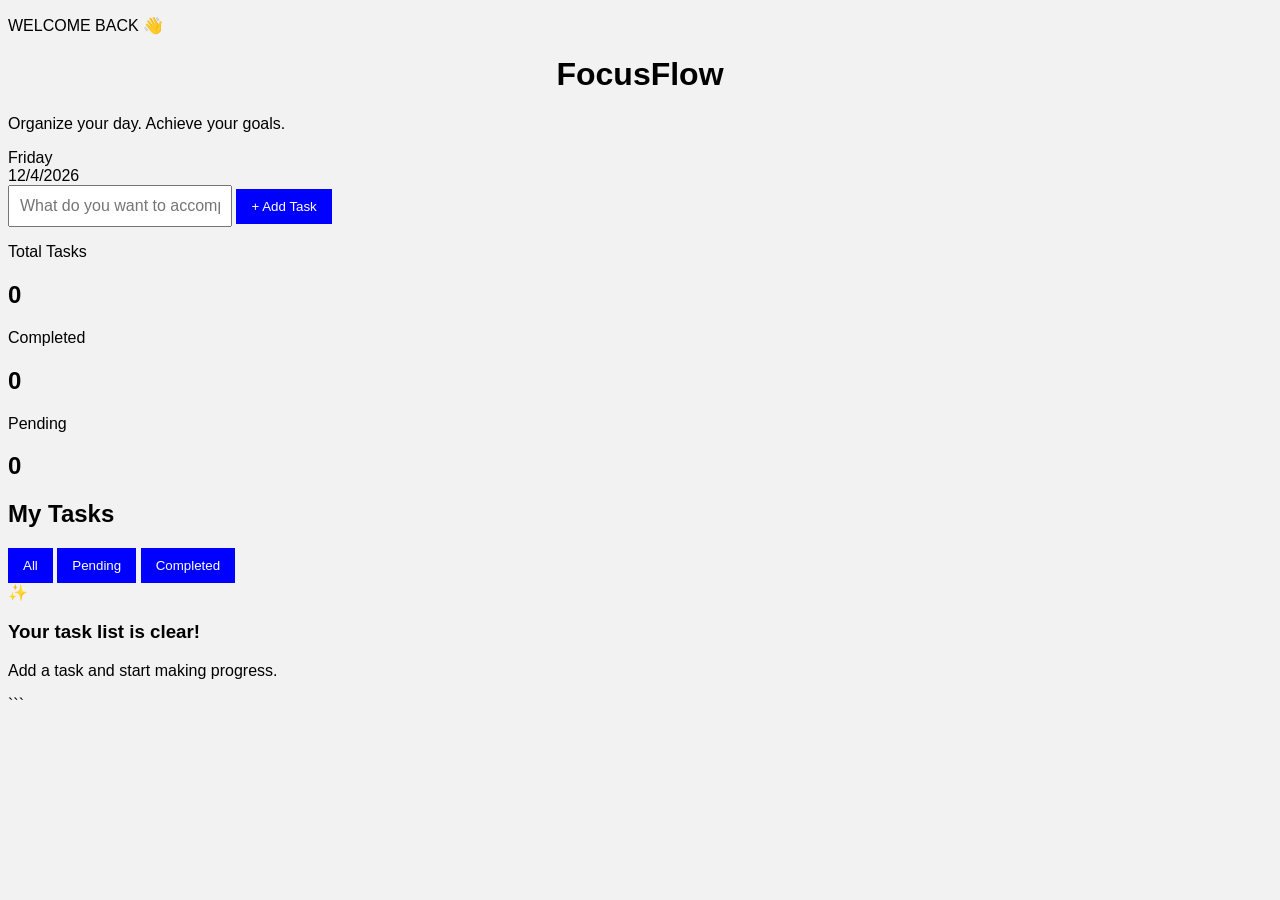
<file: index.html>
<!DOCTYPE html>
<html lang="en">
<head>
    <meta charset="UTF-8">
    <meta name="viewport" content="width=device-width, initial-scale=1.0">

    <title>FocusFlow - Task Manager</title>

    <link rel="stylesheet" href="style.css">
</head>

<body>

    <div class="background-circle circle1"></div>
    <div class="background-circle circle2"></div>

    <div class="app">

        <!-- Header -->
        <div class="header">

            <div>
                <p class="small-title">WELCOME BACK 👋</p>
                <h1>Focus<span>Flow</span></h1>
                <p class="subtitle">Organize your day. Achieve your goals.</p>
            </div>

            <div class="date-box">
                <div id="day">--</div>
                <div id="date">--</div>
            </div>

        </div>


        <!-- Add Task -->
        <div class="add-task">

            <input
                type="text"
                id="taskInput"
                placeholder="What do you want to accomplish?"
            >

            <button onclick="addTask()">
                + Add Task
            </button>

        </div>


        <!-- Statistics -->
        <div class="stats">

            <div class="stat-card">
                <p>Total Tasks</p>
                <h2 id="total">0</h2>
            </div>

            <div class="stat-card">
                <p>Completed</p>
                <h2 id="completed">0</h2>
            </div>

            <div class="stat-card">
                <p>Pending</p>
                <h2 id="pending">0</h2>
            </div>

        </div>


        <!-- Filter -->
        <div class="task-header">

            <h2>My Tasks</h2>

            <div class="filters">

                <button onclick="filterTasks('all')" class="active">
                    All
                </button>

                <button onclick="filterTasks('pending')">
                    Pending
                </button>

                <button onclick="filterTasks('completed')">
                    Completed
                </button>

            </div>

        </div>


        <!-- Task List -->
        <div id="taskList"></div>


        <!-- Empty Message -->
        <div id="emptyMessage" class="empty">

            <div class="empty-icon">✨</div>

            <h3>Your task list is clear!</h3>

            <p>Add a task and start making progress.</p>

        </div>

    </div>


    <script src="script.js"></script>

</body>
</html>
```
</file>
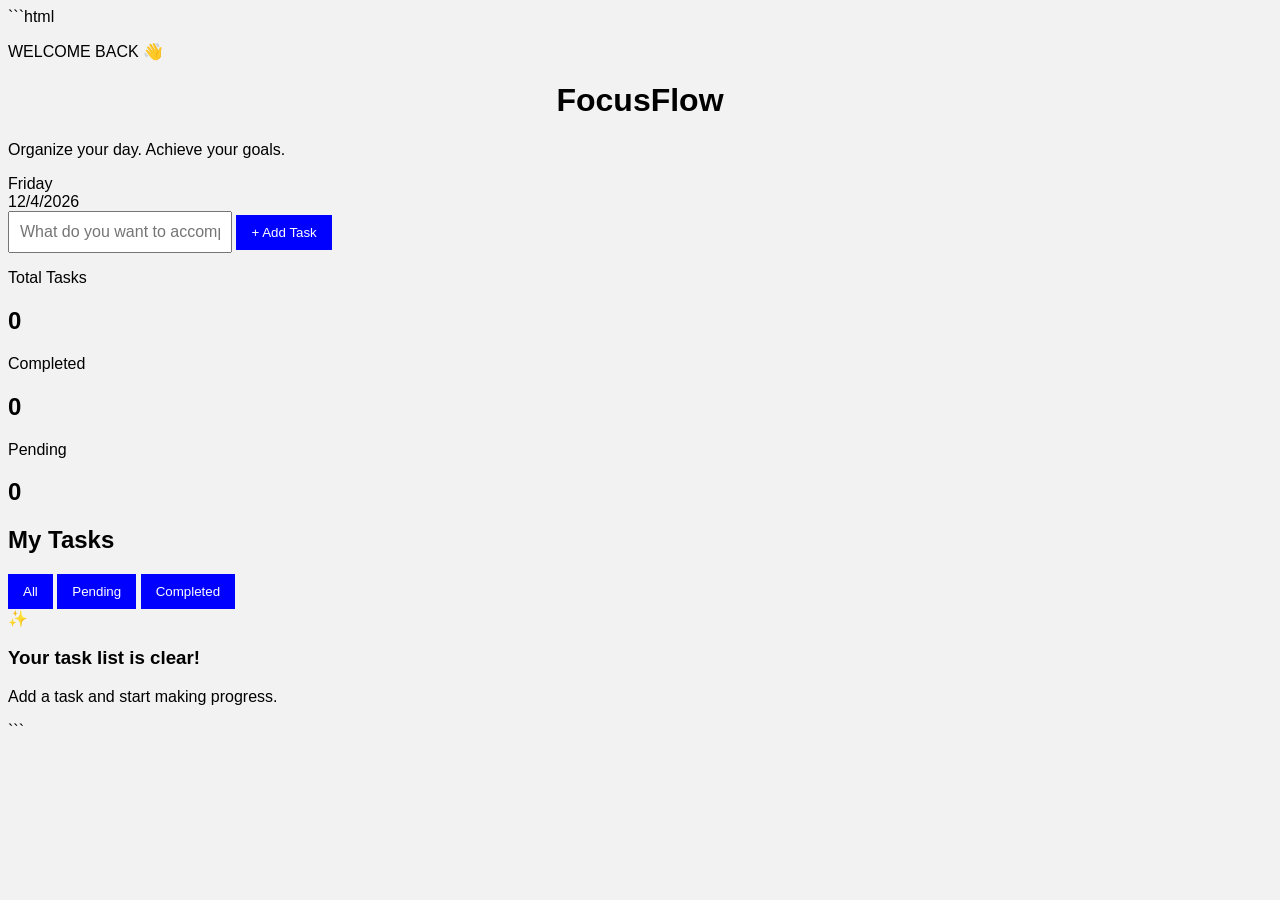
<file: intex.html>
```html
<!DOCTYPE html>
<html lang="en">
<head>
    <meta charset="UTF-8">
    <meta name="viewport" content="width=device-width, initial-scale=1.0">

    <title>FocusFlow - Task Manager</title>

    <link rel="stylesheet" href="style.css">
</head>

<body>

    <div class="background-circle circle1"></div>
    <div class="background-circle circle2"></div>

    <div class="app">

        <!-- Header -->
        <div class="header">

            <div>
                <p class="small-title">WELCOME BACK 👋</p>
                <h1>Focus<span>Flow</span></h1>
                <p class="subtitle">Organize your day. Achieve your goals.</p>
            </div>

            <div class="date-box">
                <div id="day">--</div>
                <div id="date">--</div>
            </div>

        </div>


        <!-- Add Task -->
        <div class="add-task">

            <input
                type="text"
                id="taskInput"
                placeholder="What do you want to accomplish?"
            >

            <button onclick="addTask()">
                + Add Task
            </button>

        </div>


        <!-- Statistics -->
        <div class="stats">

            <div class="stat-card">
                <p>Total Tasks</p>
                <h2 id="total">0</h2>
            </div>

            <div class="stat-card">
                <p>Completed</p>
                <h2 id="completed">0</h2>
            </div>

            <div class="stat-card">
                <p>Pending</p>
                <h2 id="pending">0</h2>
            </div>

        </div>


        <!-- Filter -->
        <div class="task-header">

            <h2>My Tasks</h2>

            <div class="filters">

                <button onclick="filterTasks('all')" class="active">
                    All
                </button>

                <button onclick="filterTasks('pending')">
                    Pending
                </button>

                <button onclick="filterTasks('completed')">
                    Completed
                </button>

            </div>

        </div>


        <!-- Task List -->
        <div id="taskList"></div>


        <!-- Empty Message -->
        <div id="emptyMessage" class="empty">

            <div class="empty-icon">✨</div>

            <h3>Your task list is clear!</h3>

            <p>Add a task and start making progress.</p>

        </div>

    </div>


    <script src="script.js"></script>

</body>
</html>
```
</file>
<file: style.css>
body {
    font-family: Arial, sans-serif;
    background-color: #f2f2f2;
}

.container {
    width: 500px;
    margin: 50px auto;
    background-color: white;
    padding: 30px;
    border-radius: 10px;
}

h1 {
    text-align: center;
}

.input-box {
    display: flex;
    gap: 10px;
}

input {
    flex: 1;
    padding: 10px;
    font-size: 16px;
}

button {
    padding: 10px 15px;
    background-color: blue;
    color: white;
    border: none;
    cursor: pointer;
}

li {
    list-style: none;
    background-color: #eeeeee;
    margin-top: 10px;
    padding: 10px;
    display: flex;
    justify-content: space-between;
}

.delete {
    background-color: red;
}

.completed {
    text-decoration: line-through;
}
</file>
